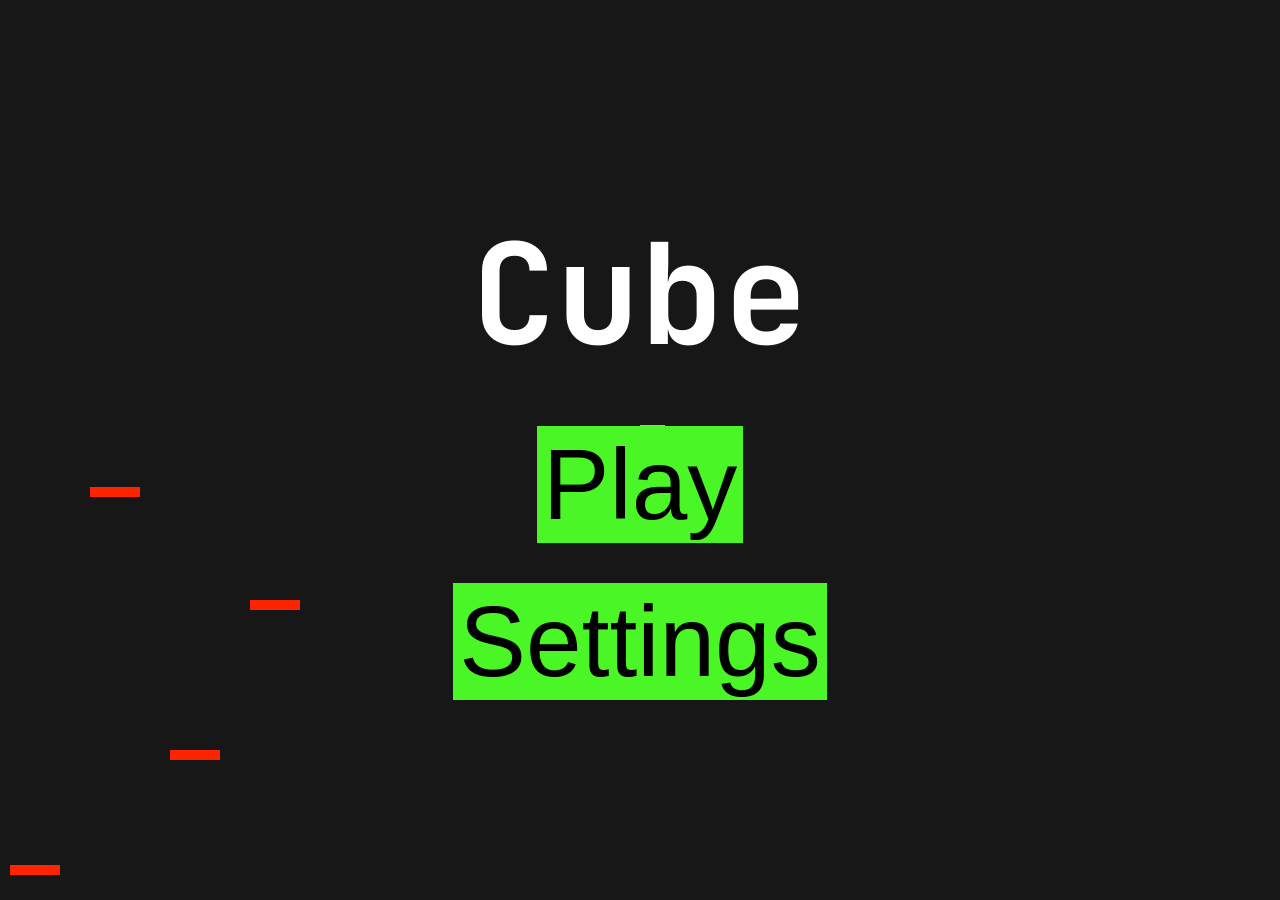
<file: index.html>
<!DOCTYPE html>
<html lang="en">
  <head>
    <meta charset="UTF-8" />
    <meta name="viewport" content="width=device-width, initial-scale=1.0" />
    <title>jmx-jiang</title>
    <link href="https://fonts.googleapis.com/css2?family=JetBrains+Mono:wght@400;700&display=swap" rel="stylesheet" />
    <link rel="stylesheet" href="css/style.css" />
    <link rel="icon" href="imgs/logo.png" />
  </head>
  <body>
    <header>
      <h1>Cube</h1>
      <div class="minigame-computer"></div>
    </header>
    <div class="enemies"></div>
    <dialog id="settings">
      <div id="settings-header">
        <h2>Settings</h2>
        <button type="button" onclick="document.getElementById('settings').close();"><img src="imgs/x.svg" alt="exit out settings" width="20" /></button>
      </div>
      <button onclick="toggle(this);">Show joystick: <span class="setting" id="joystick"></span></button>
    </dialog>
    <button type="button" class="main"><a href="minigame.html">Play</a></button>
    <button type="button" class="main" onclick="document.getElementById('settings').showModal();">
      Settings
    </button>
    <script src="https://ajax.googleapis.com/ajax/libs/jquery/3.7.1/jquery.min.js"></script>
    <script src="js/main.js"></script>
    <script src="js/nav.js"></script>
    <script>
      $('.setting').each(function() {
        const el = $(this);
        el.html(localStorage.getItem(el.attr('id')) ?? 'ON');
      });
      
      function toggle(el) {
        el = $(el);
        const span = el.children('span').first();
        const id = span.attr('id');
        localStorage.setItem(id, localStorage.getItem(id) === 'OFF' ? 'ON' : 'OFF')
        span.html(localStorage.getItem(id));
      }
    </script>
  </body>
</html>
</file>
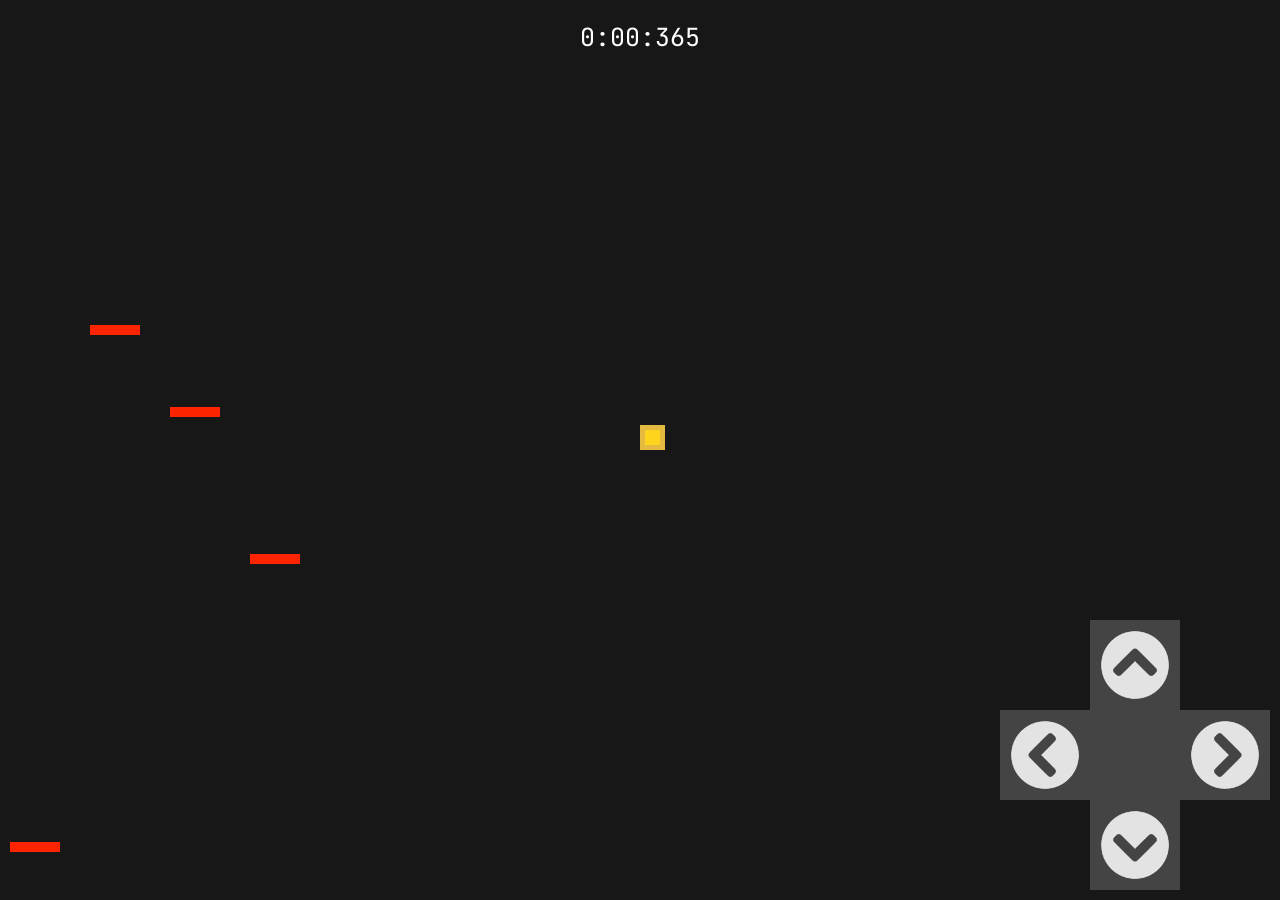
<file: minigame.html>
<!DOCTYPE html>
<html lang="en">
  <head>
    <meta charset="UTF-8" />
    <meta name="viewport" content="width=device-width, initial-scale=1.0" />
    <title>jmx-jiang</title>
    <link href="https://fonts.googleapis.com/css2?family=JetBrains+Mono:wght@400;700&display=swap" rel="stylesheet" />
    <link rel="stylesheet" href="css/style.css" />
    <link rel="icon" href="imgs/logo.png" />
  </head>
  <body class="flex-start">
    <div class="minigame-computer"></div>
    <div class="enemies"></div>
    <div id="final">
      <p id="score">Score: </p>
      <p id="high-score">High Score: </p>
      <p class="time">Survived: </p>
      <button type="button" id="continue" onclick="window.location.reload()">Continue</button>
      <button type="button" onclick="window.location.replace('./')">Return</button>
    </div>
    <p class="time"></p>
    <div class="mobile-controls">
      <div></div>
      <button id="w"><img src="imgs/up.png" alt="up arrow" width="70vw" /></button>
      <div></div>
      <button id="a"><img src="imgs/left.png" alt="left arrow" width="70vw" /></button>
      <div></div>
      <button id="d"><img src="imgs/right.png" alt="right arrow" width="70vw" /></button>
      <div></div>
      <button id="s"><img src="imgs/bottom.png" alt="bottom arrow" width="70vw" /></button>
      <div></div>
    </div>
    <div class="ray"></div>
    <div class="laser"></div>
    <p class="text hidden">i see you</p>
    <button type="button" class="hidden" id="next">Next</button>
    <script src="https://ajax.googleapis.com/ajax/libs/jquery/3.7.1/jquery.min.js"></script>
    <script>
      if ((localStorage.getItem('joystick') ?? 'ON') === 'OFF') $('.mobile-controls').hide();
    </script>
    <script src="js/main.js"></script>
    <script src="js/nav.js"></script>
  </body>
</html>
</file>
<file: css/style.css>
:root {
  --main-color: #4af626;
  --light-green: #90ee90;
  --light-blue: #2bc9d9;
  --trans-light-blue: #2bc9d955;
  --light-red: #ff2400;
  --trans-light-red: #ff240055;
  --bg-color: #171717;
  --minigame-comp: #ffd41d;
  --yellow-border: #e5ba41;
  --trans-light-gray: #aaaaaa55;
  --light-gray: #444444;
  --trans-green: #777c6ddd;
}

body {
  margin: 0;
  background-color: var(--bg-color);
  font-family: "JetBrains Mono", "Consolas", "Monaco", "Courier New", monospace;
  display: flex;
  justify-content: center;
  align-items: center;
  flex-direction: column;
  height: 100vh;
}

.flex-start {
  justify-content: flex-start;
}

#settings {
  background-color: var(--trans-light-gray);
  height: 90vh;
  width: 90vw;
  position: fixed;
  z-index: 9999;
  padding: 20px;
}

@keyframes question-hover {
  0% {
    border-top: 3px dotted;
    border-image: linear-gradient(90deg, red, blue) 1;
  }
  25% {
    border-right: 3px dotted;
    border-image: linear-gradient(90deg, red, blue) 1;
  }
  50% {
    border-bottom: 3px dotted;
    border-image: linear-gradient(90deg, red, blue) 1;
  }
  75% {
    border-left: 3px dotted;
    border-image: linear-gradient(90deg, red, blue) 1;
  }
}

@keyframes gradient {
  from {
    background: linear-gradient(var(--light-green), var(--light-blue));
    -webkit-background-clip: text;
    background-clip: text;
    -webkit-text-fill-color: transparent;
  }
  to {
    background: linear-gradient(var(--light-blue), var(--light-green));
    -webkit-background-clip: text;
    background-clip: text;
    -webkit-text-fill-color: transparent;
  }
}

h1 {
  font-size: min(20vw, 140px);
  max-width: 600px;
  z-index: 10;
  margin: 20px;
}

p, h1 {
  color: white;
  margin: 20px;
}

span, h2 {
  color: white;
  margin: 0;
}

h2 {
  font-size: 30px;
}

button > a {
  color: black;
  text-decoration: none;
}

button.main {
  font-size: min(10vw, 100px);
  z-index: 10;
}

.text {
  border: 2px solid var(--main-color);
  padding: 10px;
  height: 150px;
  font-size: 20px;
  max-width: 600px;
  margin: 20px;
  text-align: center;
  overflow: hidden;
  animation: typing 0.25s steps(40, end) forwards, gradient 0.5s infinite;
  clip-path: inset(0 100% 0 0)
  white-space: normal;
}

button {
  margin: 20px;
  background-color: var(--main-color);
  font-size: 30px;
  border: none;
  cursor: pointer;
}

button:hover {
  animation: question-hover 0.25s infinite;
  background: linear-gradient(red, blue);
  -webkit-background-clip: text;
  background-clip: text;
  -webkit-text-fill-color: transparent;
}

#settings button {
  border-radius: 10%;
  background-color: var(--trans-light-red);
  color: white;
  padding: 10px;
  margin-left: 0;
}

#settings-header {
  display: flex;
  justify-content: space-between;
}

#settings-header button {
  margin: 0;
}

.minigame-computer {
  background-color: var(--minigame-comp);
  border: 5px solid var(--yellow-border);
  width: 15px;
  height: 15px;
  position: fixed;
  bottom: round(50vh, 10px);
  left: round(50vw, 10px);
  z-index: 3;
}

.splash {
  position: fixed;
}

.hidden {
  display: none;
}

.enemy {
  background-color: var(--light-red);
  width: 50px;
  height: 10px;
  position: fixed;
  left: -50px;
  z-index: 3;
}

#final {
  margin: auto;
  display: none;
  z-index: 1000;
  font-size: 25px;
  background-color: var(--trans-green);
}

.time {
  font-size: 25px;
}

#final button {
  font-size: 40px;
}

.ray {
  display: none;
  position: fixed;
  width: max(30vw, 100px);
  height: 100vh;
  background-color: var(--trans-light-blue);
  z-index: -1;
}

.laser {
  display: none;
  position: fixed;
  width: 100vw;
  height: 15vh;
  background-color: var(--trans-light-red);
  z-index: -1;
}

.active {
  background-color: var(--light-blue);
}

.fired {
  background-color: var(--light-red);
}

.mobile-controls {
  display: grid;
  grid-template-columns: repeat(3, auto);
  gap: 0;
  position: fixed;
  right: 10px;
  bottom: 10px;
}

.mobile-controls > div:nth-child(even) {
  grid-column-end: span 1;
}

.mobile-controls > div:nth-child(odd) {
  grid-column-start: auto;
}

.mobile-controls > div:nth-child(5) {
  background-color: var(--light-gray);
}

.mobile-controls > button {
  background-color: var(--light-gray);
  -webkit-user-select: none;
  user-select: none;
  -webkit-touch-callout: none;
  cursor: pointer;
  touch-action: manipulation;
  z-index: 2;
  display: flex;
  justify-position: center;
  align-items: center;
  padding: 10px;
  margin: 0;
}

.mobile-controls img {
  -webkit-user-drag: none;
  user-select: none;
}

@media (min-height: 550px) and (min-width: 480px) {
  .text {
    font-size: 30px;
  }
}
</file>
